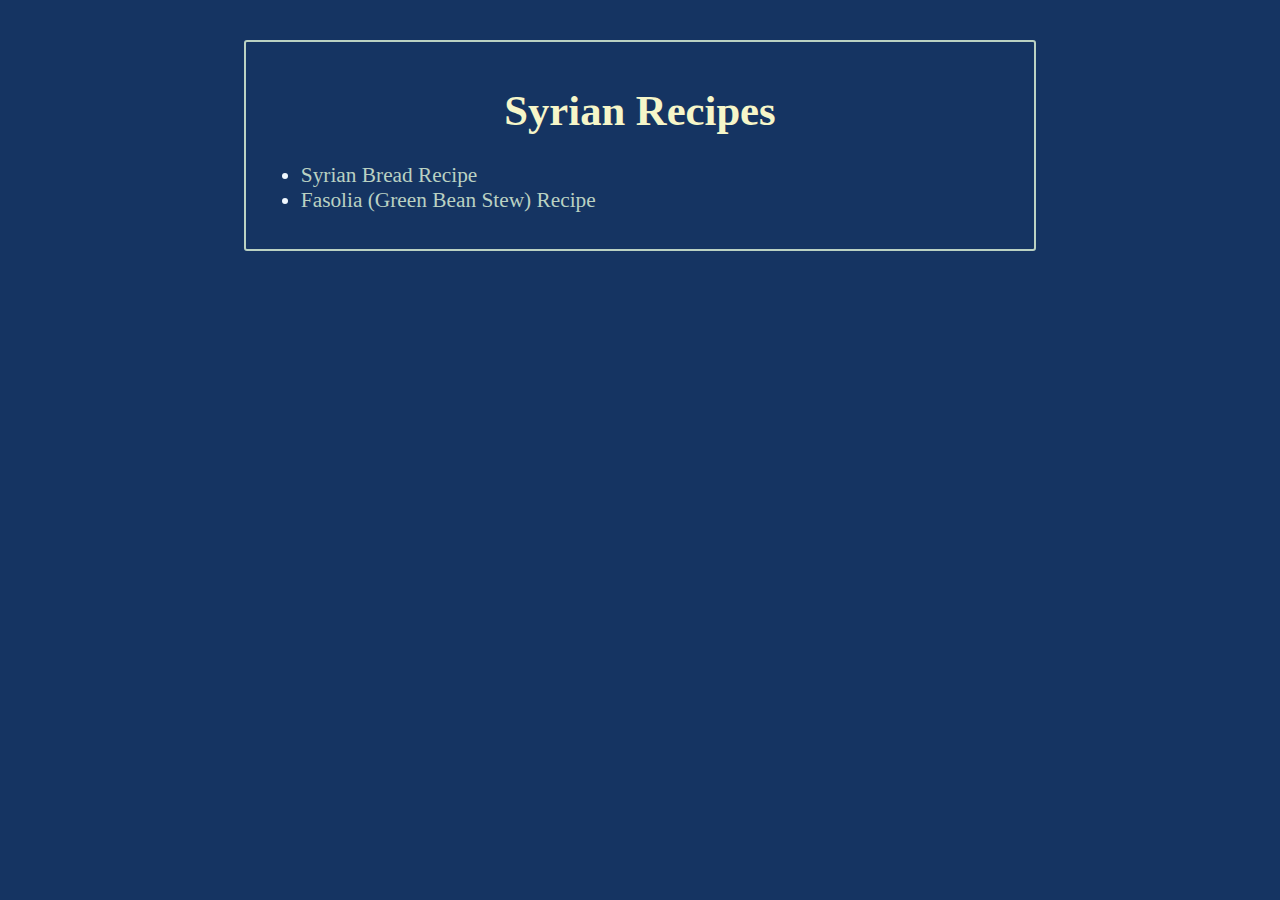
<file: index.html>
<!DOCTYPE html>
<html lang="en">
  <head>
    <meta charset="UTF-8" />
    <meta http-equiv="X-UA-Compatible" content="IE=edge" />
    <meta name="viewport" content="width=device-width, initial-scale=1.0" />
    <title>Recipes</title>
    <link rel="stylesheet" href="css/styles.css" />
  </head>
  <body>
    <div class="container">
      <h1>Syrian Recipes</h1>
      <ul>
        <li>
          <a href="Recipes/syrian-bread-recipe.html">Syrian Bread Recipe</a>
        </li>
        <li>
          <a href="Recipes/fasolia-recipe.html"
            >Fasolia (Green Bean Stew) Recipe</a
          >
        </li>
      </ul>
    </div>
  </body>
</html>
</file>
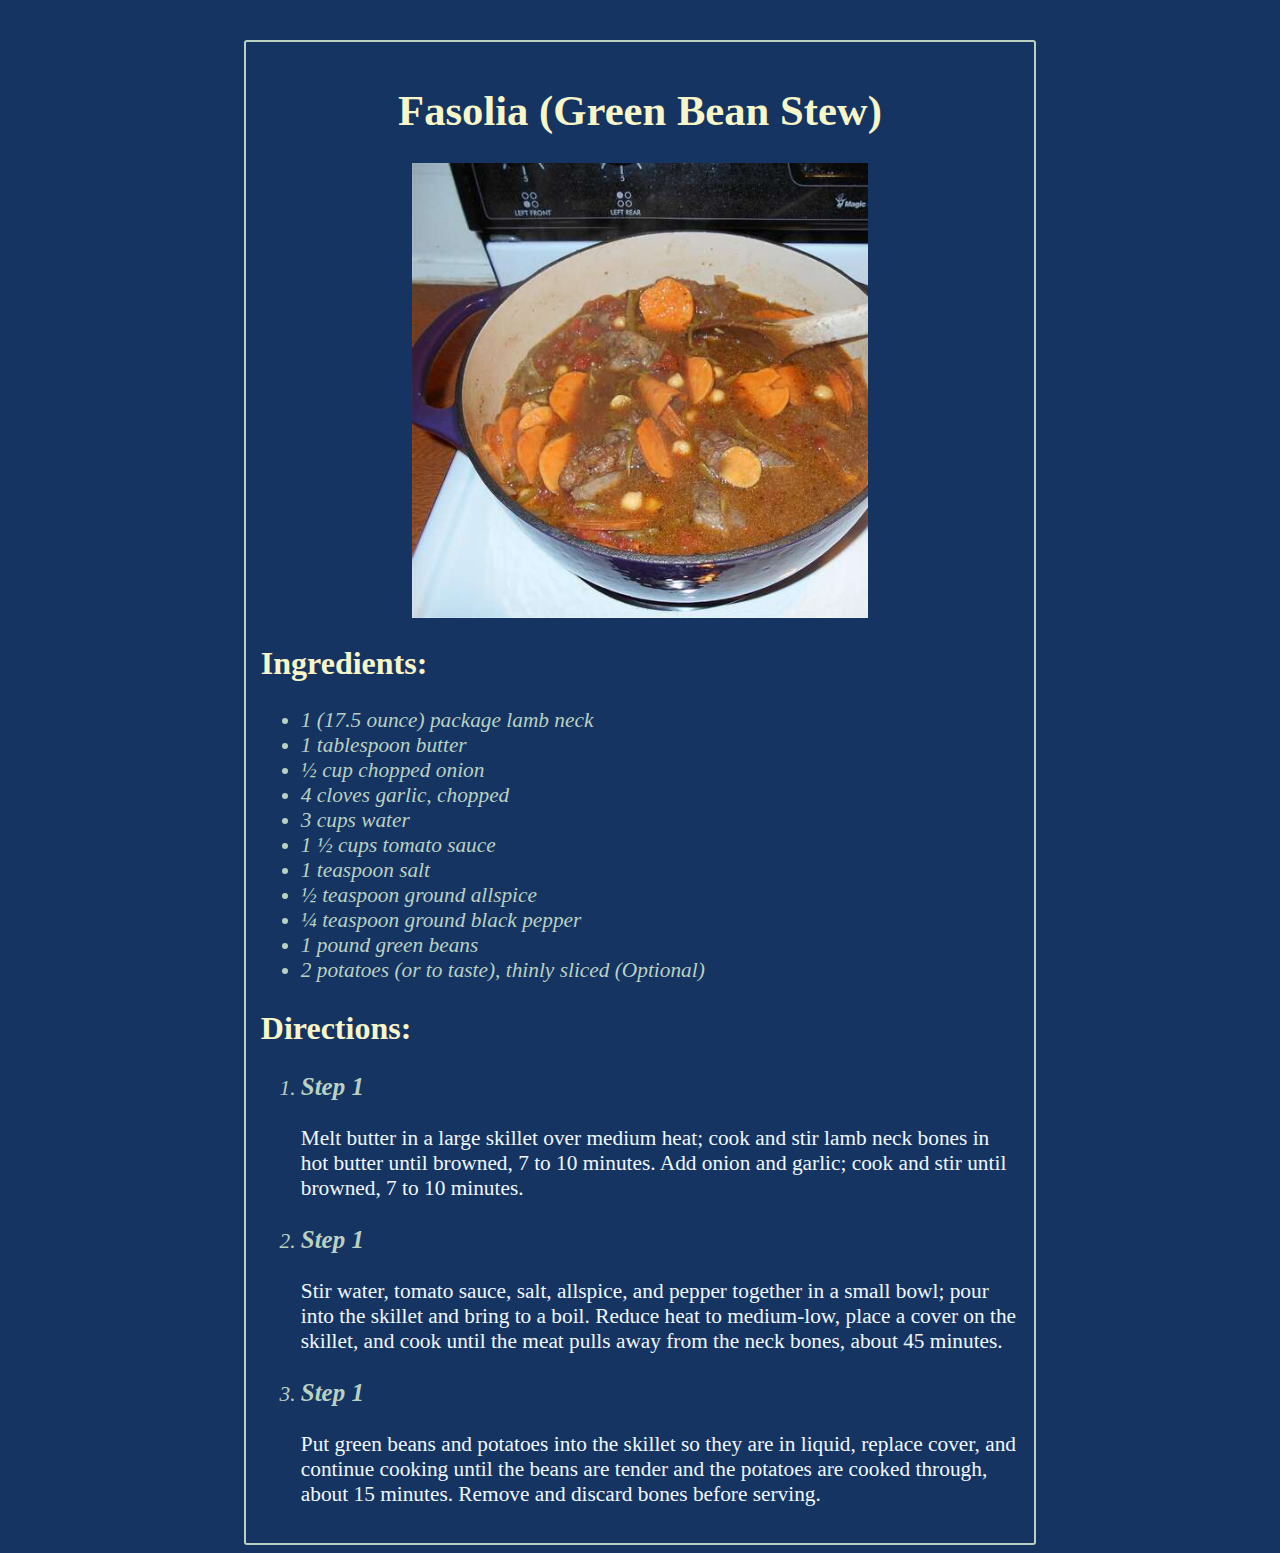
<file: Recipes/fasolia-recipe.html>
<!DOCTYPE html>
<html lang="en">
  <head>
    <meta charset="UTF-8" />
    <meta http-equiv="X-UA-Compatible" content="IE=edge" />
    <meta name="viewport" content="width=device-width, initial-scale=1.0" />
    <title>Fasolia (Green Bean Stew)</title>
    <link rel="stylesheet" href="../css/styles.css" />
    <link rel="stylesheet" href="../css/recipe.css" />
  </head>
  <body>
    <div class="container">
      <h1>Fasolia (Green Bean Stew)</h1>
      <img src="../images/fasolia.jpeg" alt="fasolia" />
      <h2>Ingredients:</h2>
      <ul>
        <li>1 (17.5 ounce) package lamb neck</li>
        <li>1 tablespoon butter</li>
        <li>½ cup chopped onion</li>
        <li>4 cloves garlic, chopped</li>
        <li>3 cups water</li>
        <li>1 ½ cups tomato sauce</li>
        <li>1 teaspoon salt</li>
        <li>½ teaspoon ground allspice</li>
        <li>¼ teaspoon ground black pepper</li>
        <li>1 pound green beans</li>
        <li>2 potatoes (or to taste), thinly sliced (Optional)</li>
      </ul>
      <h2>Directions:</h2>
      <ol>
        <li>
          <h3>Step 1</h3>
          <p>
            Melt butter in a large skillet over medium heat; cook and stir lamb neck bones
            in hot butter until browned, 7 to 10 minutes. Add onion and garlic; cook and
            stir until browned, 7 to 10 minutes.
          </p>
        </li>
        <li>
          <h3>Step 1</h3>
          <p>
            Stir water, tomato sauce, salt, allspice, and pepper together in a small bowl;
            pour into the skillet and bring to a boil. Reduce heat to medium-low, place a
            cover on the skillet, and cook until the meat pulls away from the neck bones,
            about 45 minutes.
          </p>
        </li>
        <li>
          <h3>Step 1</h3>
          <p>
            Put green beans and potatoes into the skillet so they are in liquid, replace
            cover, and continue cooking until the beans are tender and the potatoes are
            cooked through, about 15 minutes. Remove and discard bones before serving.
          </p>
        </li>
      </ol>
    </div>
  </body>
</html>
</file>
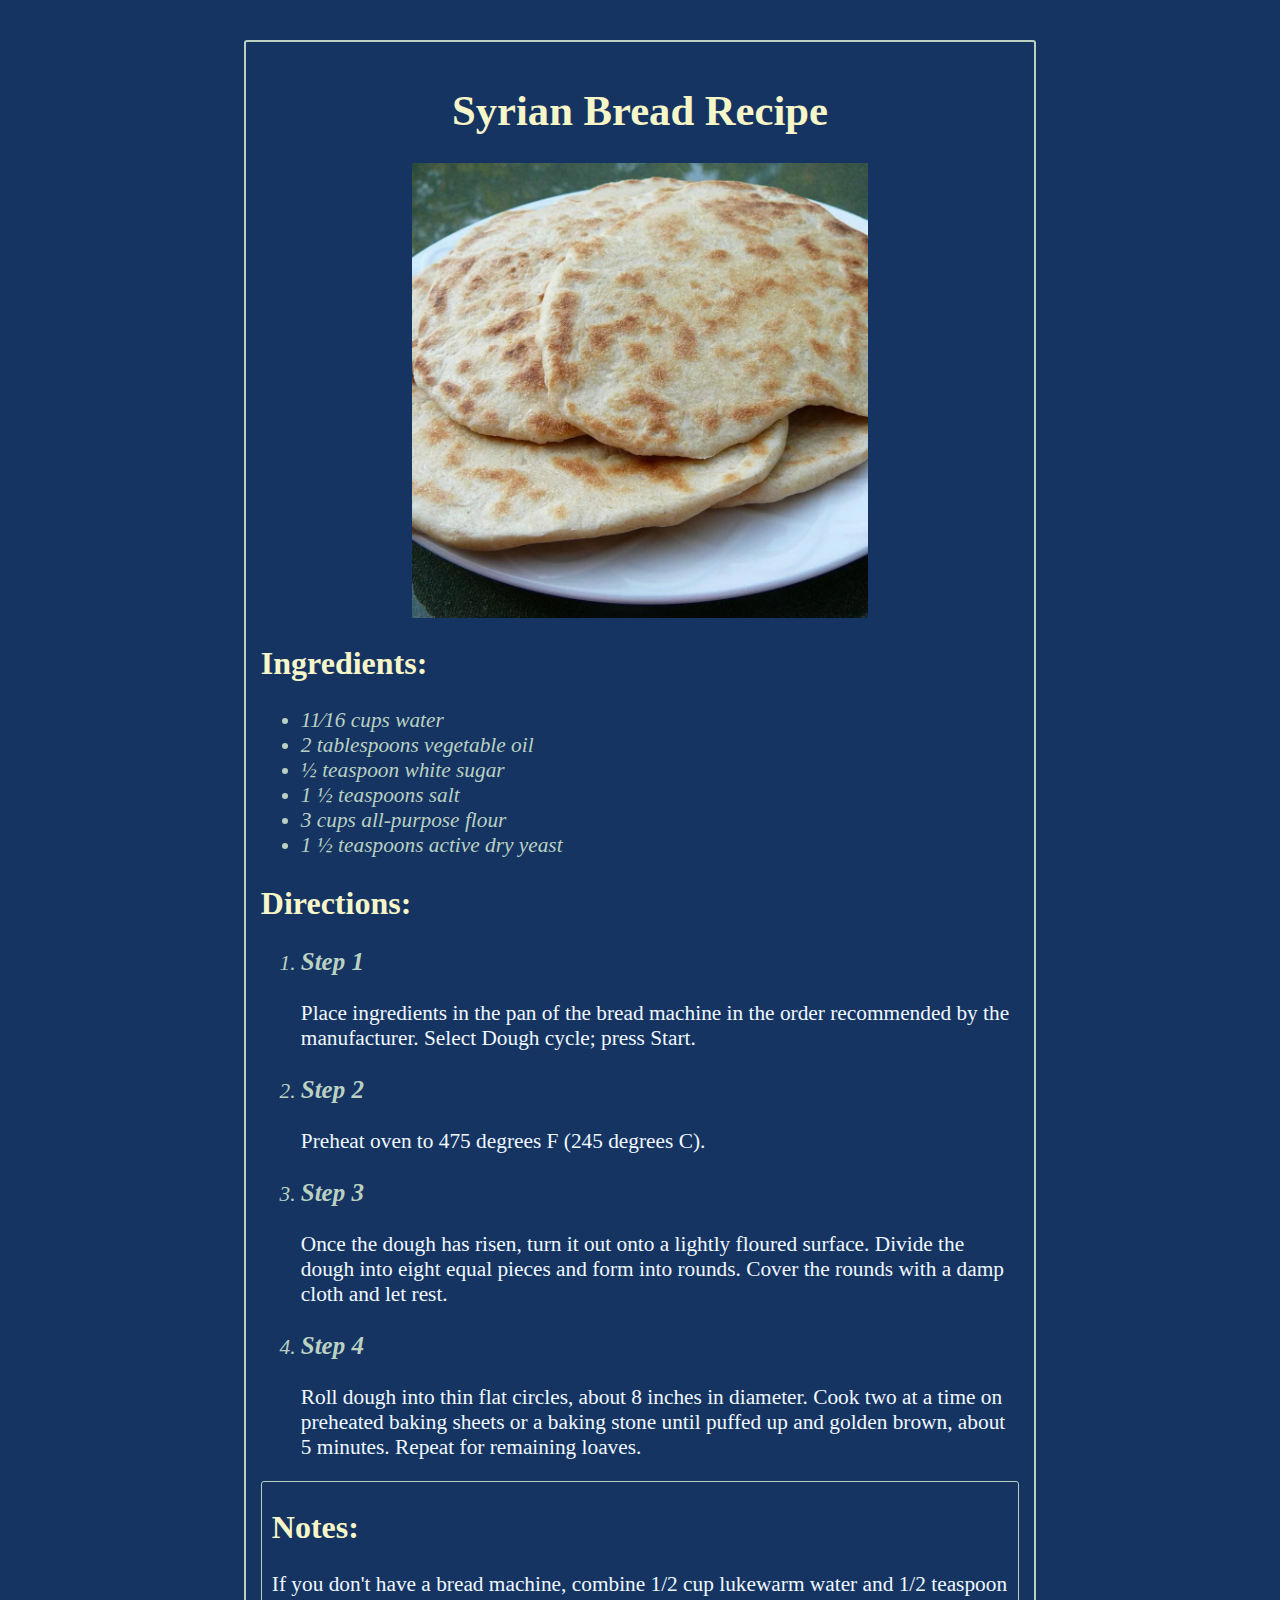
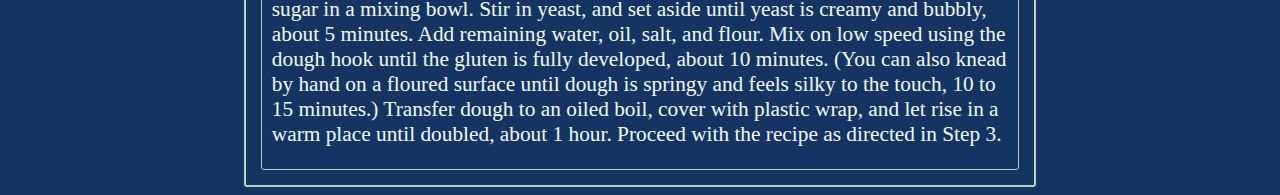
<file: Recipes/syrian-bread-recipe.html>
<!DOCTYPE html>
<html lang="en">
  <head>
    <meta charset="UTF-8" />
    <meta http-equiv="X-UA-Compatible" content="IE=edge" />
    <meta name="viewport" content="width=device-width, initial-scale=1.0" />
    <title>Syrian Bread Recipe</title>
    <link rel="stylesheet" href="../css/styles.css" />
    <link rel="stylesheet" href="../css/recipe.css" />
  </head>
  <body>
    <div class="container">
      <h1>Syrian Bread Recipe</h1>
      <img src="../images/syrian-bread.jpg" alt="syrian bread" />
      <h2>Ingredients:</h2>
      <ul>
        <li>11⁄16 cups water</li>
        <li>2 tablespoons vegetable oil</li>
        <li>½ teaspoon white sugar</li>
        <li>1 ½ teaspoons salt</li>
        <li>3 cups all-purpose flour</li>
        <li>1 ½ teaspoons active dry yeast</li>
      </ul>
      <h2>Directions:</h2>
      <ol>
        <li>
          <h3>Step 1</h3>
          <p>
            Place ingredients in the pan of the bread machine in the order recommended by
            the manufacturer. Select Dough cycle; press Start.
          </p>
        </li>
        <li>
          <h3>Step 2</h3>
          <p>Preheat oven to 475 degrees F (245 degrees C).</p>
        </li>
        <li>
          <h3>Step 3</h3>
          <p>
            Once the dough has risen, turn it out onto a lightly floured surface. Divide
            the dough into eight equal pieces and form into rounds. Cover the rounds with
            a damp cloth and let rest.
          </p>
        </li>
        <li>
          <h3>Step 4</h3>
          <p>
            Roll dough into thin flat circles, about 8 inches in diameter. Cook two at a
            time on preheated baking sheets or a baking stone until puffed up and golden
            brown, about 5 minutes. Repeat for remaining loaves.
          </p>
        </li>
      </ol>
      <div class="extra">
        <h2>Notes:</h2>
        <p>
          If you don't have a bread machine, combine 1/2 cup lukewarm water and 1/2
          teaspoon sugar in a mixing bowl. Stir in yeast, and set aside until yeast is
          creamy and bubbly, about 5 minutes. Add remaining water, oil, salt, and flour.
          Mix on low speed using the dough hook until the gluten is fully developed, about
          10 minutes. (You can also knead by hand on a floured surface until dough is
          springy and feels silky to the touch, 10 to 15 minutes.) Transfer dough to an
          oiled boil, cover with plastic wrap, and let rise in a warm place until doubled,
          about 1 hour. Proceed with the recipe as directed in Step 3.
        </p>
      </div>
    </div>
  </body>
</html>
</file>
<file: css/styles.css>
body {
  background-color: #153462;
  color: aliceblue;
  margin-top: 40px;
  font-size: 16pt;
}

h1 {
  color: #f6f6c9;
}

a {
  text-decoration: none;
  color: #bad1c2;
}

a:hover {
  color: A3C7D6;
}

.container {
  background-color: transparent;
  border: 2px solid #bad1c2;
  border-radius: 3px;
  padding: 15px;
  width: 60%;
  margin: auto;
}
.container h1 {
  text-align: center;
  font-weight: bold;
}
</file>
<file: css/recipe.css>
img {
  width: 60%;
  display: block;
  margin: 0 auto;
}

h2 {
  color: #f6f6c9;
}

li {
  font-style: italic;
  color: #bad1c2;
}
li p {
  font-style: normal;
  color: aliceblue;
}

p {
  color: aliceblue;
}

.extra {
  border: 1px solid #bad1c2;
  border-radius: 3px;
  padding: 0 10px;
}
</file>
